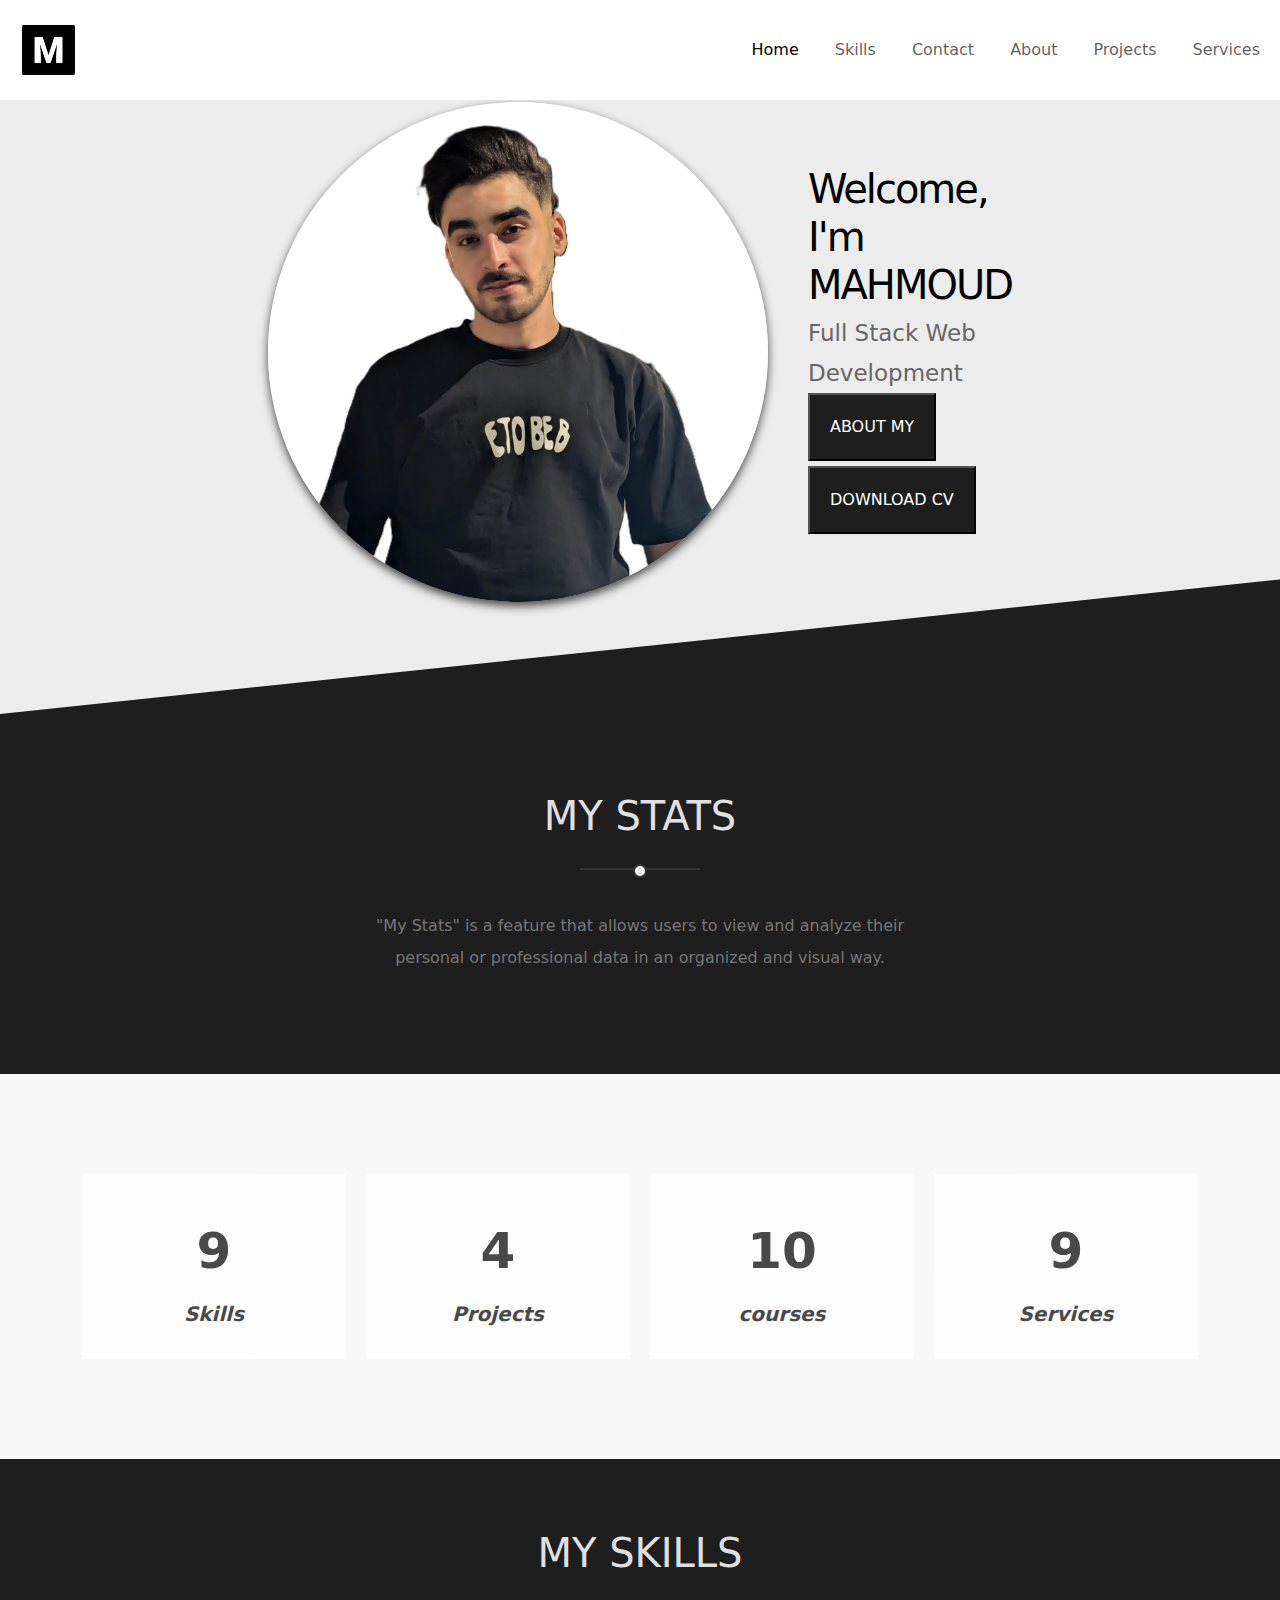
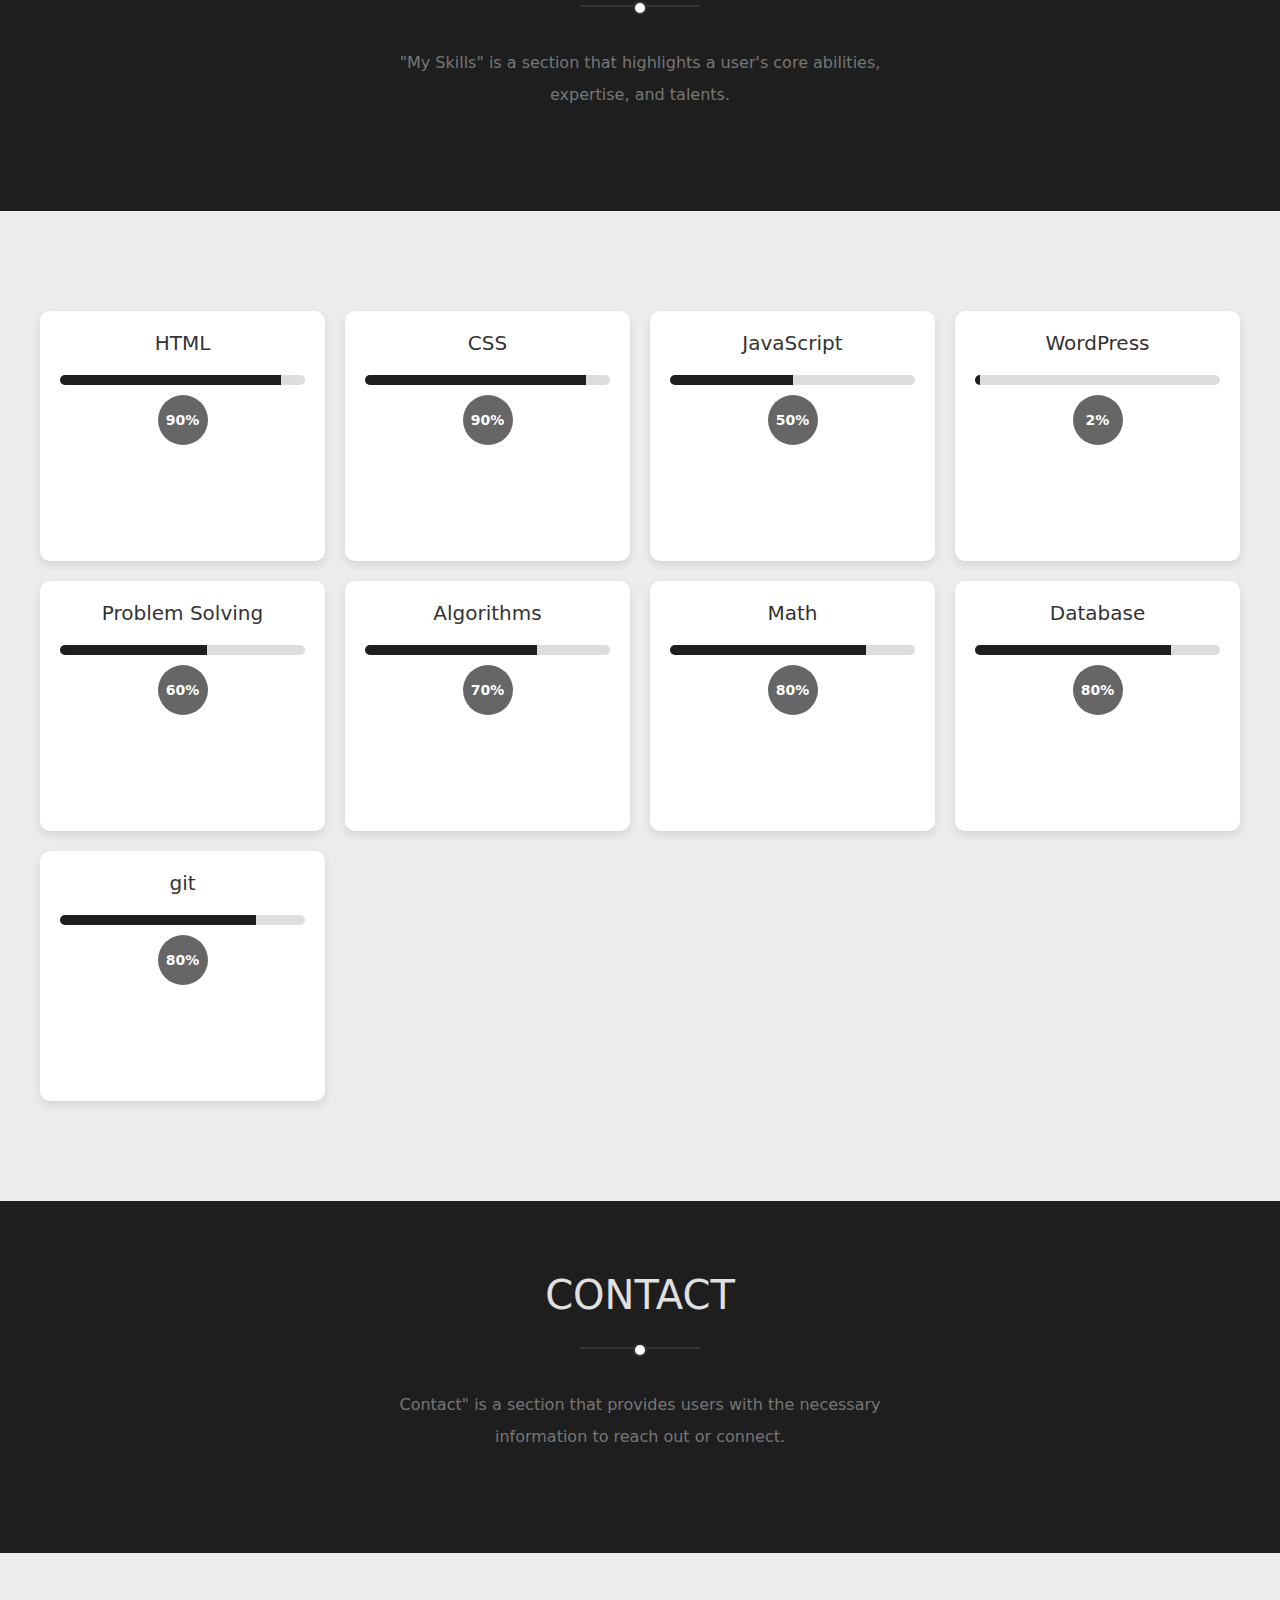
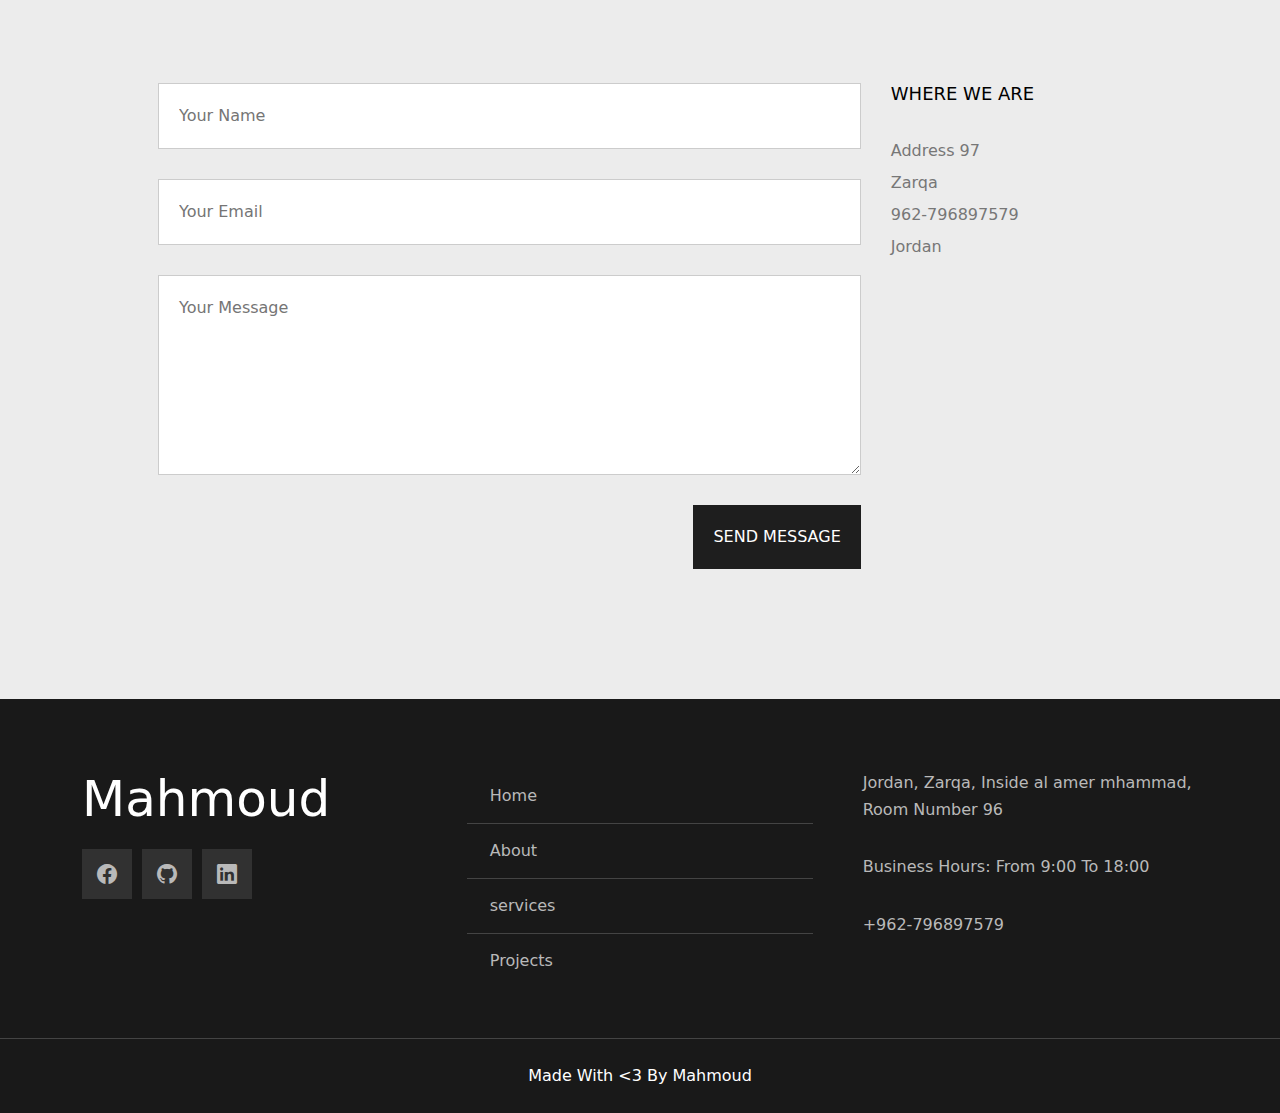
<file: index.html>
<!DOCTYPE html>
<html lang="en">
<head>
    <meta charset="UTF-8">
    <meta name="viewport" content="width=device-width, initial-scale=1.0">
    <title>portfolio</title>
 
    <link href="https://cdn.jsdelivr.net/npm/bootstrap-icons@1.11.1/font/bootstrap-icons.css" rel="stylesheet">
    <link href="https://cdn.jsdelivr.net/npm/bootstrap@5.3.3/dist/css/bootstrap.min.css" rel="stylesheet" integrity="sha384-QWTKZyjpPEjISv5WaRU9OFeRpok6YctnYmDr5pNlyT2bRjXh0JMhjY6hW+ALEwIH" crossorigin="anonymous">
    <link rel="stylesheet" href="master.css">

</head>
<body> 

     <!-- Start Header -->
      <style>
         .navbar {
  position: fixed;
  top: 0;
  left: 0;
  width: 100%;
  z-index: 10; 
 
}
body {
  padding-top: 102px; 
}

        
      </style>
      <nav class="navbar navbar-expand-lg " >
      <div class="container-fluid">
        <a class="navbar-brand " href="#"><img src="download.png"></a>
        
        <button class="navbar-toggler custom-toggler" type="button" data-bs-toggle="collapse" data-bs-target="#navbarNav" aria-controls="navbarNav" aria-expanded="false" aria-label="Toggle navigation">
          <span class="navbar-toggler-icon"></span>
        </button>
        <div class="collapse navbar-collapse" id="navbarNav">
          <ul class="navbar-nav">
            <li class="nav-item">
              <a class="nav-link active" aria-current="page" href="index.html">Home</a>
            </li>
            <li class="nav-item">
              <a class="nav-link" href="#skills">Skills</a>
            </li>
            <li class="nav-item">
              <a class="nav-link" href="#contant">Contact</a>
            </li>
            <li class="nav-item">
              <a class="nav-link" href="About.html">About</a>
            </li>
            <li class="nav-item">
              <a class="nav-link" href="Projects.html">Projects</a>
            </li>
            <li class="nav-item">
              <a class="nav-link" href="services.html">Services</a>
            </li>
          </ul>
        </div>
      </div>
    </nav> 
       <!-- End Header -->





       <!-- Start Landing -->




    <div class="landing">
      <div class="container"> 
         <div class="image">
          <img decoding="async" src="WhatsApp Image 2024-12-20 at 9.41.25 PM.jpeg" alt="" />
        </div>

        <div class="text">
          <h1>Welcome, I'm MAHMOUD</h1>
          <p>Full Stack Web Development</p>
          <form>
            <button type="submit" class="button" ><a href="About.html" style="color: white;">About my</a></button>
            <button type="submit" class="button" ><a style="color: white;" href="https://drive.google.com/file/d/1KwxTwUFx_n0mOz2yWOuT8O0FDj6jEriO/view?usp=sharing">Download CV</a></button>
          </form>
        </div>
      
      </div>
    </div>



 <!-- End Landing -->



 <!-- Start Stats -->
   <div class="main-heading">
        <h2>My Stats</h2>
        <p>
          "My Stats" is a feature that allows users to view and analyze their personal or professional data in an organized and visual way.
        </p>
      </div> 
      <div class="stats" >
      
      <div class="container">
        <div class="box">
          <span class="number">9</span>
          <span class="text">Skills</span>
        </div>
        <div class="box">
          <span class="number">4</span>
          <span class="text">Projects</span>
        </div>
        <div class="box">
          <span class="number">10</span>
          <span class="text">courses</span>
        </div>
        <div class="box">
          <span class="number">9</span>
          <span class="text">Services</span>
        </div>
      </div>
    </div>
    <!-- End Stats -->
    
  
    <!-- Start Skills -->
         
          <div class="main-heading">
            <h2 id="skills">My Skills</h2>
            <p>
              "My Skills" is a section that highlights a user's core abilities, expertise, and talents.
            </p>
          </div>
          <div class="skills">
           <div class="container1">
            <div class="skills-grid">
              <div class="skills-card">
               
                  <h1>HTML</h1>
                  <div class="skill">
                      <div class="skill-bar">
                          <span style="width: 90%;"></span>
                      </div>
                      <div class="rate">90%</div>
                  </div>
              </div>
              <div class="skills-card">
                  <h1>CSS</h1>
                  <div class="skill">
                      <div class="skill-bar">
                          <span style="width: 90%;"></span>
                      </div>
                      <div class="rate">90%</div>
                  </div>
              </div>
              <div class="skills-card">
                  <h1>JavaScript</h1>
                  <div class="skill">
                       <div class="skill-bar">
                          <span style="width:50%;"></span>
                      </div>
                      <div class="rate">50%</div>
                  </div>
              </div>
              <div class="skills-card">
                  <h1>WordPress</h1>
                  <div class="skill">
                      <div class="skill-bar">
                          <span style="width: 2%;"></span>
                      </div>
                      <div class="rate">2%</div>
                  </div>
              </div>
              <div class="skills-card">
                  <h1>Problem Solving</h1>
                  <div class="skill">
                      <div class="skill-bar">
                          <span style="width: 60%;"></span>
                      </div>
                      <div class="rate">60%</div>
                  </div>
              </div>
              <div class="skills-card">
                <h1>Algorithms</h1>
                <div class="skill">
                      <div class="skill-bar">
                        <span style="width: 70%;"></span>
                    </div>
                    <div class="rate">70%</div>
                </div>
            </div>
              <div class="skills-card">
                  <h1>Math</h1>
                  <div class="skill">
                      <div class="skill-bar">
                          <span style="width: 80%;"></span>
                      </div>
                      <div class="rate">80%</div>
                  </div>
                 
              </div>
              <div class="skills-card">
                <h1>Database</h1>
                <div class="skill">
                    <div class="skill-bar">
                        <span style="width: 80%;"></span>
                    </div>
                    <div class="rate">80%</div>
                </div>
               
            </div>
            <div class="skills-card">
              <h1>git</h1>
              <div class="skill">
                  <div class="skill-bar">
                      <span style="width: 80%;"></span>
                  </div>
                  <div class="rate">80%</div>
              </div>
             
          </div>
          </div></div>

</div>
<!-- End Skills -->
 
 <!-- Start Contact -->

  
    
   
       <div class="main-heading">
  <h2 id="contant">Contact</h2>
      <p>
        Contact" is a section that provides users with the necessary information to reach out or connect.
      </p>
    </div> <div class="contact">
      <div class="container1">
   

    <div class="content">
      <form action="">
        <input class="main-input" type="text" name="name" placeholder="Your Name" />
        <input class="main-input" type="email" name="mail" placeholder="Your Email" />
        <textarea class="main-input" name="message" placeholder="Your Message"></textarea>
        <input type="submit" value="Send Message" />
      </form>
      <div class="info">
        <h4 style="color: black;">Where We Are</h4>
        <address> Address 97<br />Zarqa<br />962-796897579<br />Jordan</address>
      </div>
    </div>
  </div>
</div>
<!-- End Contact -->



    <!-- Start Footer -->
    <div class="footer">
      <div class="container">
        <div class="box">
          <h3>Mahmoud</h3>
          <ul class="social">
            <li>
              <a href="https://web.facebook.com/hamooda.alla?locale=ar_AR" class="facebook">
                <i class="bi bi-facebook"></i>
              </a>
            </li>
            <li>
              <a href="https://github.com/MahmoudAlla88" class="twitter">
                <i class="bi bi-github"></i>
              </a>
            </li>
            <li>
              <a href="https://www.linkedin.com/in/mahmoud-suliman-807547280/" class="youtube">
                <i class="bi bi-linkedin"></i>
              </a>
            </li>
          </ul>
          
        </div>
        <div class="box">
          <ul class="links">
            <li><a href="index.html">Home</a></li>
            <li><a href="About.html">About</a></li>
            <li><a href="services.html">services</a></li>
            <li><a href="Projects.html">Projects</a></li>
          </ul>
        </div>
        <div class="box">
          <div class="line">
            <i class="fas fa-map-marker-alt fa-fw"></i>
            <div class="info">Jordan, Zarqa, Inside al amer mhammad, Room Number 96</div>
          </div>
          <div class="line">
            <i class="far fa-clock fa-fw"></i>
            <div class="info">Business Hours: From 9:00 To 18:00</div>
          </div>
          <div class="line">
            <i class="fas fa-phone-volume fa-fw"></i>
            <div class="info">
              <span>+962-796897579</span>
              
            </div>
          </div>
        </div>
      </div>
      <p class="copyright">Made With &lt;3 By Mahmoud</p>
    </div>
    <!-- End Footer -->





   
  

 
</body>
</html>
</file>
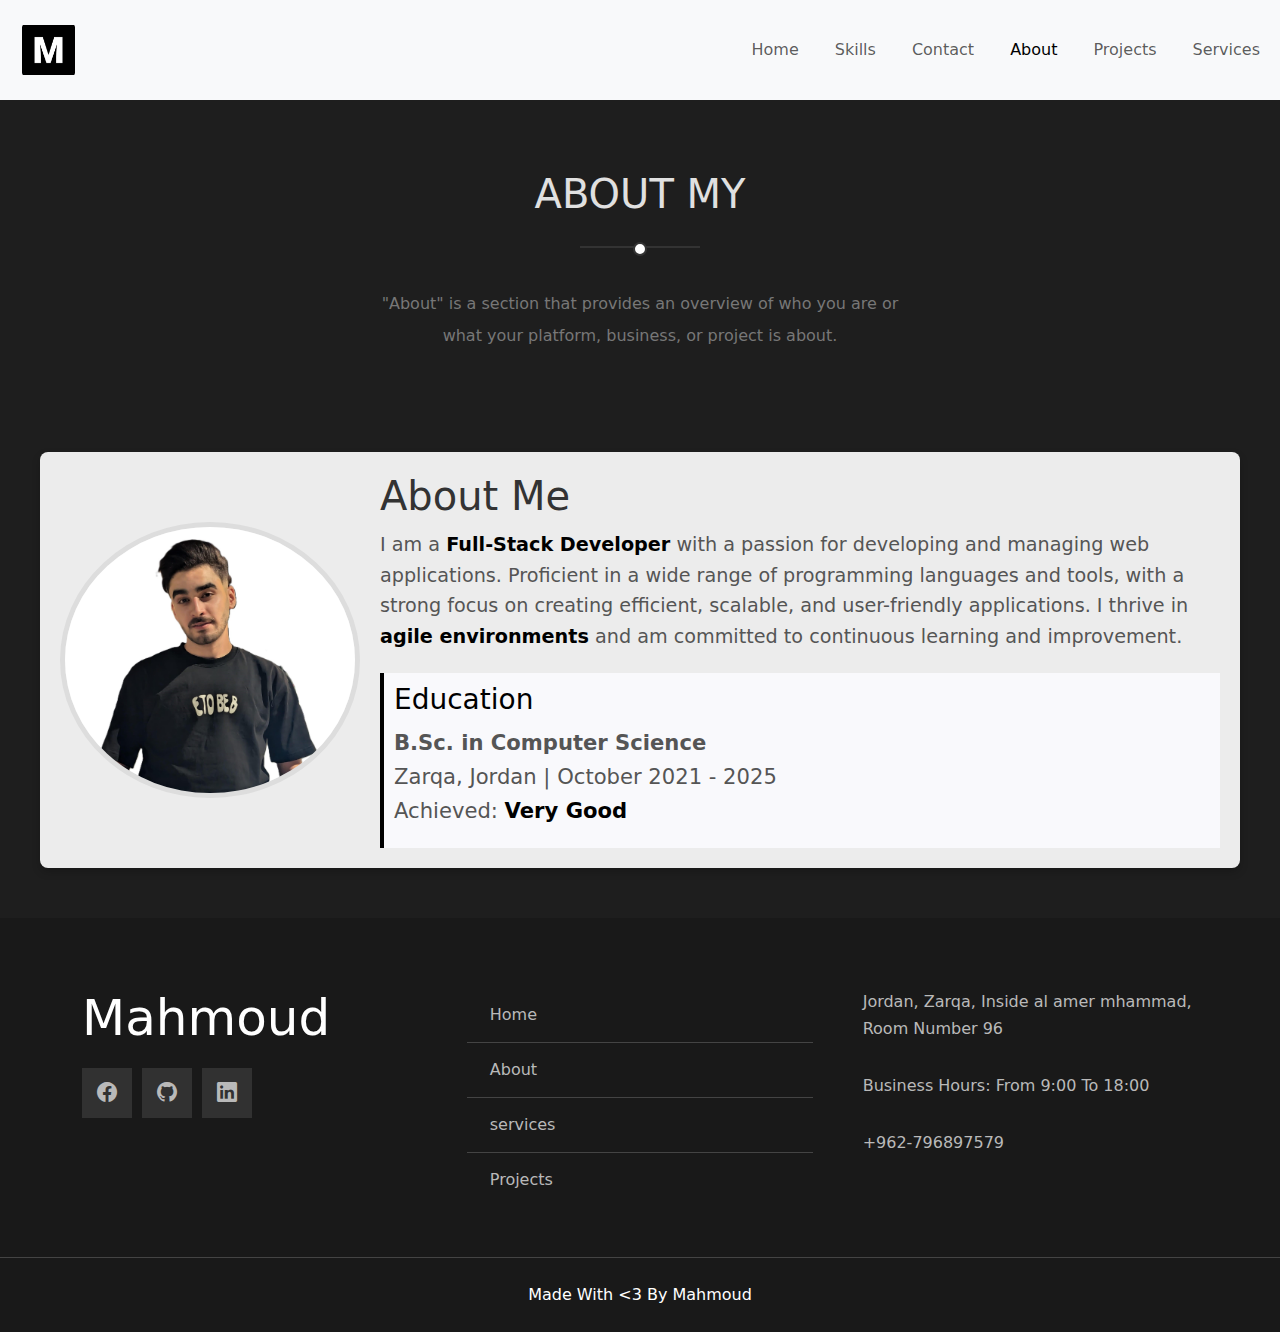
<file: About.html>
<!DOCTYPE html>
<html lang="en">
<head>
    <meta charset="UTF-8">
    <meta name="viewport" content="width=device-width, initial-scale=1.0">
    <title>portfolio</title>
 
    <link href="https://cdn.jsdelivr.net/npm/bootstrap-icons@1.11.1/font/bootstrap-icons.css" rel="stylesheet">
    <link href="https://cdn.jsdelivr.net/npm/bootstrap@5.3.3/dist/css/bootstrap.min.css" rel="stylesheet" integrity="sha384-QWTKZyjpPEjISv5WaRU9OFeRpok6YctnYmDr5pNlyT2bRjXh0JMhjY6hW+ALEwIH" crossorigin="anonymous">
    <link rel="stylesheet" href="master.css">

</head>
<body> 
     <!-- Start Header -->
     <nav class="navbar navbar-expand-lg bg-body-tertiary">
        <div class="container-fluid">
          <a class="navbar-brand " href="#"><img src="download.png"></a>
          <button class="navbar-toggler" type="button" data-bs-toggle="collapse" data-bs-target="#navbarNav" aria-controls="navbarNav" aria-expanded="false" aria-label="Toggle navigation">
            <span class="navbar-toggler-icon"></span>
          </button>
          <div class="collapse navbar-collapse" id="navbarNav">
            <ul class="navbar-nav ">
              <li class="nav-item">
                <a class="nav-link " aria-current="page" href="index.html">Home</a>
              </li>
              <li class="nav-item">
                <a class="nav-link" href="index.html">Skills</a>
              </li>
              <li class="nav-item">
                <a class="nav-link" href="index.html">Contact</a>
              </li>
              <li class="nav-item">
                <a class="nav-link active" href="About.html">About</a>
              </li>
              <li class="nav-item">
                <a class="nav-link" href="Projects.html">Projects</a>
              </li>
              <li class="nav-item">
                <a class="nav-link" href="services.html">Services</a>
              </li>
            </ul>
          </div>
        </div>
      </nav>
           <!-- End Header -->
<!-- start About -->
 <div class="main-heading" >
        <h2>About My</h2>
        <p>
          "About" is a section that provides an overview of who you are or what your platform, business, or project is about. 
        </p>
      </div>
<div class="container12" style="background-color: var(--section-background); padding-bottom:20px ; padding-top: 20px;">
   
    <div class="profile-picture">
        <img src="WhatsApp Image 2024-12-20 at 9.41.25 PM.jpeg"alt="Your Profile Picture">
    </div>
    <div class="info">
        <h1>About Me</h1>
        <p>
            I am a <span class="highlight "style="color: black;">Full-Stack Developer</span> with a passion for developing and managing web applications. 
            Proficient in a wide range of programming languages and tools, with a strong focus on creating efficient, scalable, 
            and user-friendly applications. I thrive in <span class="highlight"style="color: black;">agile environments</span> and am committed to 
            continuous learning and improvement.
        </p>
        <div class="education">
            <h3 style="color: black;">Education</h3>
            <p>
                <strong>B.Sc. in Computer Science</strong><br>
                Zarqa, Jordan | October 2021 - 2025<br>
                Achieved: <span style="color: black;" class="highlight">Very Good</span>
            </p>
        </div>
    </div>
</div>



 <!-- Start Footer -->
 <div class="footer">
  <div class="container">
    <div class="box">
      <h3>Mahmoud</h3>
      <ul class="social">
        <li>
          <a href="https://web.facebook.com/hamooda.alla?locale=ar_AR" class="facebook">
            <i class="bi bi-facebook"></i>
          </a>
        </li>
        <li>
          <a href="https://github.com/MahmoudAlla88" class="twitter">
            <i class="bi bi-github"></i>
          </a>
        </li>
        <li>
          <a href="https://www.linkedin.com/in/mahmoud-suliman-807547280/" class="youtube">
            <i class="bi bi-linkedin"></i>
          </a>
        </li>
      </ul>
      
    </div>
    <div class="box">
      <ul class="links">
        <li><a href="index.html">Home</a></li>
        <li><a href="About.html">About</a></li>
        <li><a href="services.html">services</a></li>
        <li><a href="Projects.html">Projects</a></li>
      </ul>
    </div>
    <div class="box">
      <div class="line">
        <i class="fas fa-map-marker-alt fa-fw"></i>
        <div class="info">Jordan, Zarqa, Inside al amer mhammad, Room Number 96</div>
      </div>
      <div class="line">
        <i class="far fa-clock fa-fw"></i>
        <div class="info">Business Hours: From 9:00 To 18:00</div>
      </div>
      <div class="line">
        <i class="fas fa-phone-volume fa-fw"></i>
        <div class="info">
          <span>+962-796897579</span>
          
        </div>
      </div>
    </div>
  </div>
  <p class="copyright">Made With &lt;3 By Mahmoud</p>
</div>
<!-- End Footer -->
</body></html>
</file>
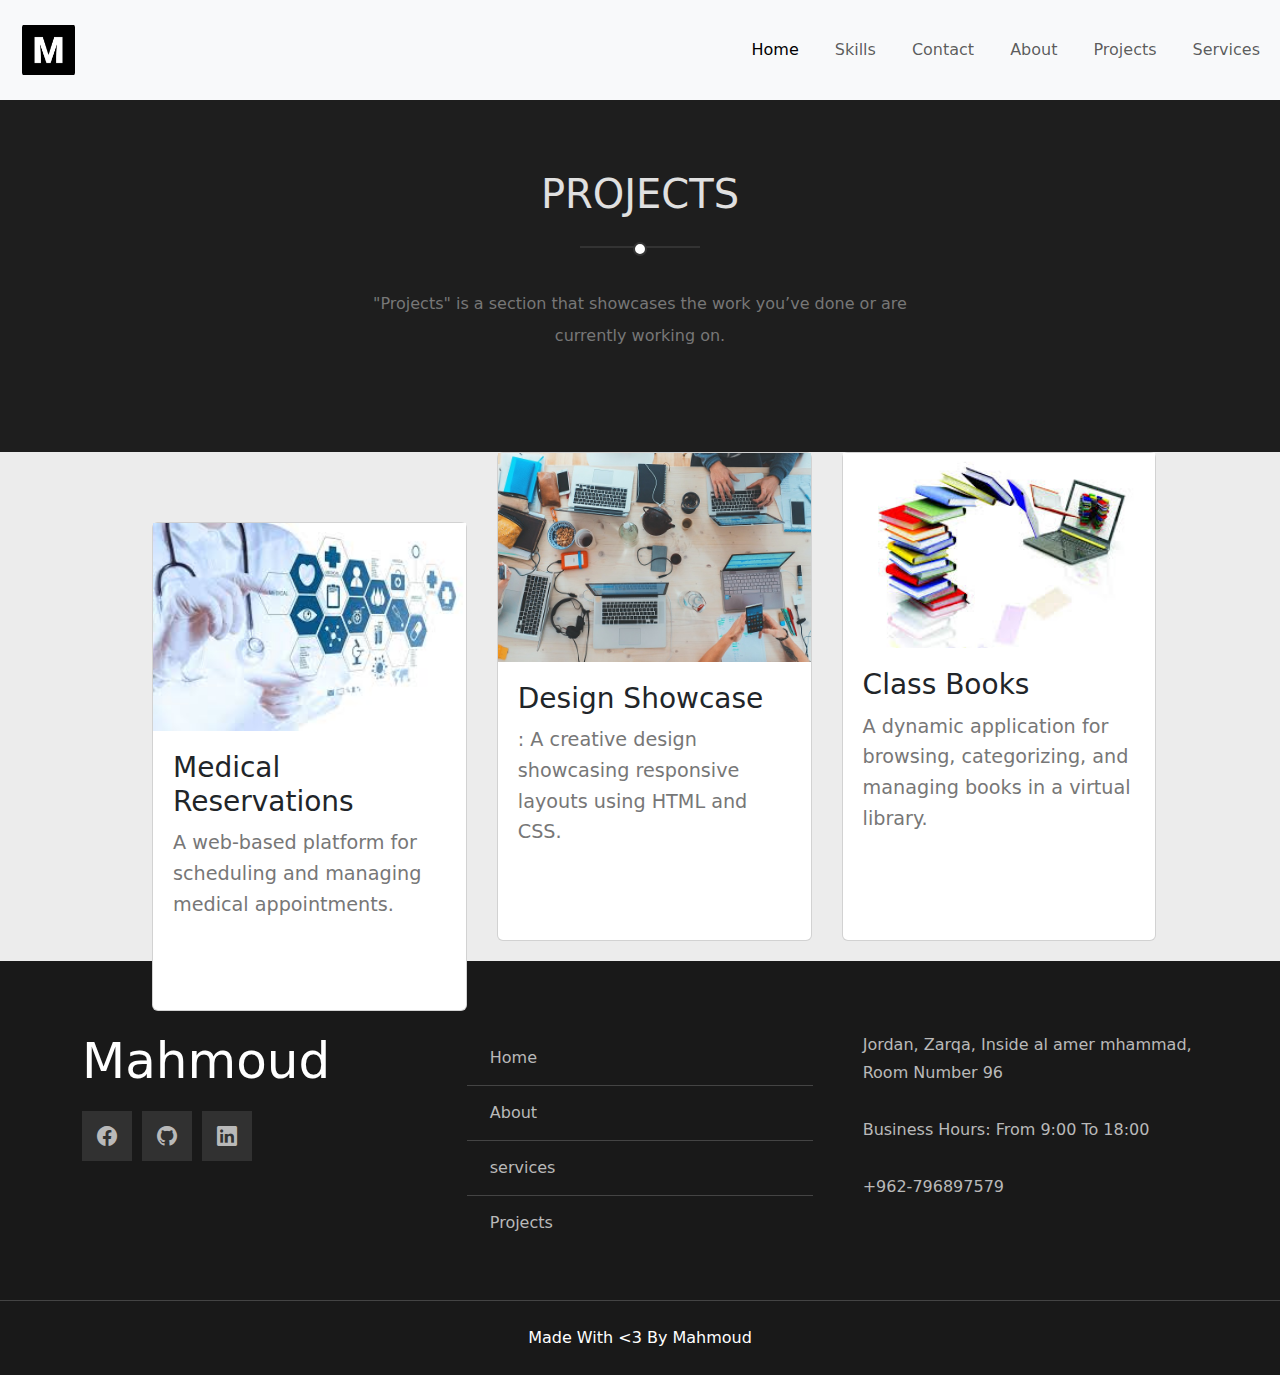
<file: Projects.html>
<!DOCTYPE html>
<html lang="en">
<head>
    <meta charset="UTF-8">
    <meta name="viewport" content="width=device-width, initial-scale=1.0">
    <title>portfolio</title>
 
    <link href="https://cdn.jsdelivr.net/npm/bootstrap-icons@1.11.1/font/bootstrap-icons.css" rel="stylesheet">
    <link href="https://cdn.jsdelivr.net/npm/bootstrap@5.3.3/dist/css/bootstrap.min.css" rel="stylesheet" integrity="sha384-QWTKZyjpPEjISv5WaRU9OFeRpok6YctnYmDr5pNlyT2bRjXh0JMhjY6hW+ALEwIH" crossorigin="anonymous">
    <link rel="stylesheet" href="master.css">

</head>
<body> 
     <!-- Start Header -->
     <nav class="navbar navbar-expand-lg bg-body-tertiary">
        <div class="container-fluid">
          <a class="navbar-brand " href="#"><img src="download.png"></a>
          <button class="navbar-toggler" type="button" data-bs-toggle="collapse" data-bs-target="#navbarNav" aria-controls="navbarNav" aria-expanded="false" aria-label="Toggle navigation">
            <span class="navbar-toggler-icon"></span>
          </button>
          <div class="collapse navbar-collapse" id="navbarNav">
            <ul class="navbar-nav ">
              <li class="nav-item">
                <a class="nav-link active" aria-current="page" href="index.html">Home</a>
              </li>
              <li class="nav-item">
                <a class="nav-link" href="index.html">Skills</a>
              </li>
              <li class="nav-item">
                <a class="nav-link" href="index.html">Contact</a>
              </li>
              <li class="nav-item">
                <a class="nav-link" href="About.html">About</a>
              </li>
              <li class="nav-item">
                <a class="nav-link" href="Projects.html">Projects</a>
              </li>
              <li class="nav-item">
                <a class="nav-link" href="services.html">Services</a>
              </li>
            </ul>
          </div>
        </div>
      </nav>
           <!-- End Header -->
<!-- start Projects -->
 <div class="main-heading">
        <h2>Projects</h2>
        <p>
          "Projects" is a section that showcases the work you’ve done or are currently working on. 
        </p></div>
        <!-- Start Portfolio -->
    <div class="portfolio" id="portfolio" style="background-color: var(--section-background); padding-bottom:20px ;">
        <div class="container">
          <div class="portfolio-content">
          <a href="https://github.com/MDproject12/Project1.git">  <div class="card" style="margin-top:70px ;">
              <img decoding="async" src="download.jpg" alt="" />
              <div class="info">
                <h3>Medical Reservations</h3>
                <p>A web-based platform for scheduling and managing medical appointments.</p>
              </div>
            </div></a>
            <a href="https://github.com/MahmoudAlla88/HTML_AND_CSS.git"> <div class="card">
              <img decoding="async" src="portfolio-2.jpg" alt="" />
              <div class="info">
                <h3>Design Showcase</h3>
                <p>: A creative design showcasing responsive layouts using HTML and CSS.</p>
              </div>
            </div></a>
            <a href="https://github.com/MahmoudAlla88/class_books.git">
            <div class="card">
              <img decoding="async" src="download (1).jpg" alt="" />
              <div class="info">
                <h3>Class Books</h3>
                <p>A dynamic application for browsing, categorizing, and managing books in a virtual library.</p>
              </div>
            </div></a>

          </div>
        </div>
      </div>





      </div>





       <!-- Start Footer -->
    <div class="footer" >
      <div class="container">
        <div class="box">
          <h3>Mahmoud</h3>
          <ul class="social">
            <li>
              <a href="https://web.facebook.com/hamooda.alla?locale=ar_AR" class="facebook">
                <i class="bi bi-facebook"></i>
              </a>
            </li>
            <li>
              <a href="https://github.com/MahmoudAlla88" class="twitter">
                <i class="bi bi-github"></i>
              </a>
            </li>
            <li>
              <a href="https://www.linkedin.com/in/mahmoud-suliman-807547280/" class="youtube">
                <i class="bi bi-linkedin"></i>
              </a>
            </li>
          </ul>
          
        </div>
        <div class="box">
          <ul class="links">
            <li><a href="index.html">Home</a></li>
            <li><a href="About.html">About</a></li>
            <li><a href="services.html">services</a></li>
            <li><a href="Projects.html">Projects</a></li>
          </ul>
        </div>
        <div class="box">
          <div class="line">
            <i class="fas fa-map-marker-alt fa-fw"></i>
            <div class="info">Jordan, Zarqa, Inside al amer mhammad, Room Number 96</div>
          </div>
          <div class="line">
            <i class="far fa-clock fa-fw"></i>
            <div class="info">Business Hours: From 9:00 To 18:00</div>
          </div>
          <div class="line">
            <i class="fas fa-phone-volume fa-fw"></i>
            <div class="info">
              <span>+962-796897579</span>
              
            </div>
          </div>
        </div>
      </div>
      <p class="copyright">Made With &lt;3 By Mahmoud</p>
    </div>
    <!-- End Footer -->
      </body>
</html>
</file>
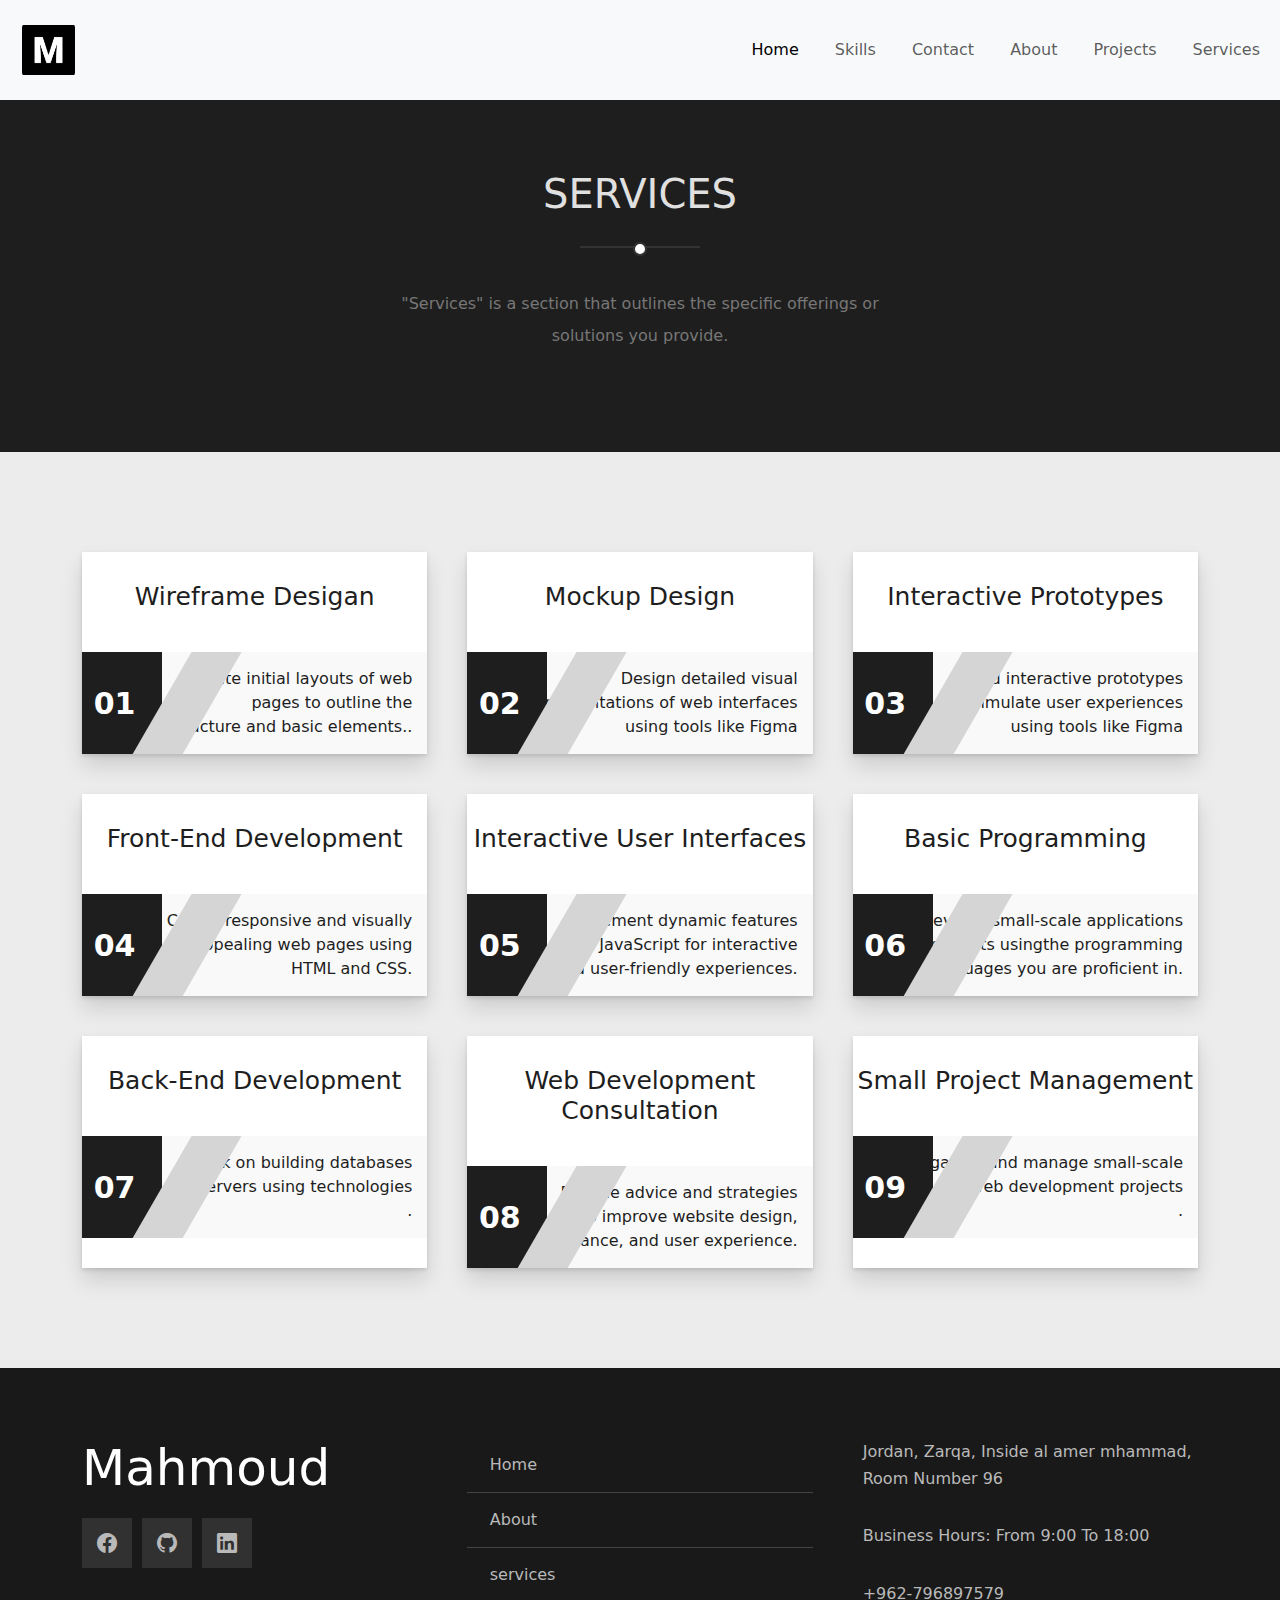
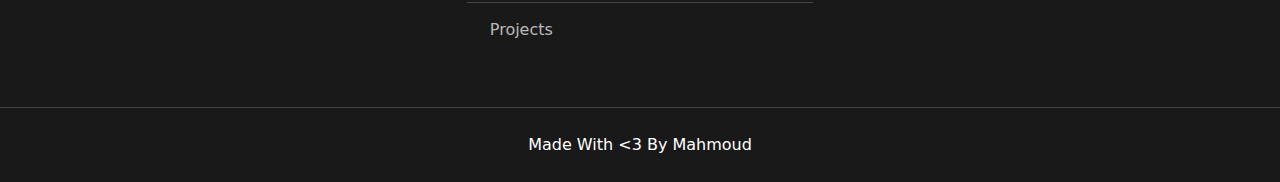
<file: services.html>
<!DOCTYPE html>
<html lang="en">
<head>
    <meta charset="UTF-8">
    <meta name="viewport" content="width=device-width, initial-scale=1.0">
    <title>portfolio</title>
 
    <link href="https://cdn.jsdelivr.net/npm/bootstrap-icons@1.11.1/font/bootstrap-icons.css" rel="stylesheet">
    <link href="https://cdn.jsdelivr.net/npm/bootstrap@5.3.3/dist/css/bootstrap.min.css" rel="stylesheet" integrity="sha384-QWTKZyjpPEjISv5WaRU9OFeRpok6YctnYmDr5pNlyT2bRjXh0JMhjY6hW+ALEwIH" crossorigin="anonymous">
    <link rel="stylesheet" href="master.css">

</head>
<body> 
     <!-- Start Header -->
     <nav class="navbar navbar-expand-lg bg-body-tertiary"  >
      <div class="container-fluid">
        <a class="navbar-brand " href="#"><img src="download.png"></a>
        <button class="navbar-toggler" type="button" data-bs-toggle="collapse" data-bs-target="#navbarNav" aria-controls="navbarNav" aria-expanded="false" aria-label="Toggle navigation">
          <span class="navbar-toggler-icon" ></span>
        </button>
        <div class="collapse navbar-collapse" id="navbarNav">
          <ul class="navbar-nav ">
            <li class="nav-item">
              <a class="nav-link active" aria-current="page" href="index.html">Home</a>
            </li>
            <li class="nav-item">
              <a class="nav-link" href="index.html">Skills</a>
            </li>
            <li class="nav-item">
              <a class="nav-link" href="index.html">Contact</a>
            </li>
            <li class="nav-item">
              <a class="nav-link" href="About.html">About</a>
            </li>
            <li class="nav-item">
              <a class="nav-link" href="Projects.html">Projects</a>
            </li>
            <li class="nav-item">
              <a class="nav-link" href="services.html">Services</a>
            </li>
          </ul>
        </div>
      </div>
    </nav>
       <!-- End Header -->
        <!-- Start services -->
        <div class="main-heading">
            <h2>services</h2>
            <p>
              "Services" is a section that outlines the specific offerings or solutions you provide. 
            </p>
          </div>

<div class="services" id="services">

    <div class="container">
      <div class="box">
        <i class="fas fa-user-shield fa-4x"></i>
        <h3>Wireframe Desigan</h3>
        <div class="info">
          <a href="#">Create initial layouts of web<br> pages to outline the<br> structure and basic elements..
</a>
        </div>
      </div>
      <div class="box">
        <i class="fas fa-tools fa-4x"></i>
        <h3>Mockup Design</h3>
        <div class="info">
          <a href="#">Design detailed visual<br>representations of web interfaces<br> using tools like Figma </a>
        </div>
      </div>
      <div class="box">
        <i class="fas fa-map-marked-alt fa-4x"></i>
        <h3>Interactive Prototypes</h3>
        <div class="info">
          <a href="#">Build interactive prototypes <br>to simulate user experiences<br> using tools like Figma </a>
        </div>
      </div>
      <div class="box">
        <i class="fas fa-laptop-code fa-4x"></i>
        <h3>Front-End Development</h3>
        <div class="info">
          <a href="#">Create responsive and visually <br>appealing web pages using<br> HTML and CSS.</a>
        </div>
      </div>
      <div class="box">
        <i class="fas fa-palette fa-4x"></i>
        <h3> Interactive User Interfaces</h3>
        <div class="info">
          <a href="#">Implement dynamic features <br>using JavaScript for interactive<br> and user-friendly experiences.</a>
        </div>
      </div>
      <div class="box">
        <i class="fas fa-bullhorn fa-4x"></i>
        <h3>Basic Programming</h3>
        <div class="info">
          <a href="#">Develop small-scale applications<br>  or scripts usingthe programming <br>languages you are proficient in.</a>
        </div>
      </div>
      <div class="box">
        <i class="fas fa-bullhorn fa-4x"></i>
        <h3>Back-End Development</h3>
        <div class="info">
          <a href="#">Work on building databases<br> and servers using technologies<br>.</a>
        </div>
      </div>
      <div class="box">
        <i class="fas fa-bullhorn fa-4x"></i>
        <h3>Web Development Consultation</h3>
        <div class="info">
          <a href="#">Provide advice and strategies<br> to improve website design, <br>performance, and user experience.</a>
        </div>
      </div>
      <div class="box">
        <i class="fas fa-bullhorn fa-4x"></i>
        <h3>Small Project Management</h3>
        <div class="info">
          <a href="#">Organize and manage small-scale<br> web development projects<br>.</a>
        </div>
      </div>
    </div>
  </div>



         <!-- End Serviecs -->
           <!-- Start Footer -->
    <div class="footer">
      <div class="container">
        <div class="box">
          <h3>Mahmoud</h3>
          <ul class="social">
            <li>
              <a href="https://web.facebook.com/hamooda.alla?locale=ar_AR" class="facebook">
                <i class="bi bi-facebook"></i>
              </a>
            </li>
            <li>
              <a href="https://github.com/MahmoudAlla88" class="twitter">
                <i class="bi bi-github"></i>
              </a>
            </li>
            <li>
              <a href="https://www.linkedin.com/in/mahmoud-suliman-807547280/" class="youtube">
                <i class="bi bi-linkedin"></i>
              </a>
            </li>
          </ul>
          
        </div>
        <div class="box">
          <ul class="links">
            <li><a href="index.html">Home</a></li>
            <li><a href="About.html">About</a></li>
            <li><a href="services.html">services</a></li>
            <li><a href="Projects.html">Projects</a></li>
          </ul>
        </div>
        <div class="box">
          <div class="line">
            <i class="fas fa-map-marker-alt fa-fw"></i>
            <div class="info">Jordan, Zarqa, Inside al amer mhammad, Room Number 96</div>
          </div>
          <div class="line">
            <i class="far fa-clock fa-fw"></i>
            <div class="info">Business Hours: From 9:00 To 18:00</div>
          </div>
          <div class="line">
            <i class="fas fa-phone-volume fa-fw"></i>
            <div class="info">
              <span>+962-796897579</span>
              
            </div>
          </div>
        </div>
      </div>
      <p class="copyright">Made With &lt;3 By Mahmoud</p>
    </div>
    <!-- End Footer -->
</file>
<file: master.css>
*{
    -webkit-box-sizing: border-box;
    -moz-box-sizing: border-box;
    box-sizing: border-box;
  }
  /* :root {
    
   
     --main-color:black;
    
   } */
   :root {
    --main-color: #1e1e1e;
    --secondary-color: #272727;
    --text-color: #e0e0e0;
    --accent-color: #4caf50;
    --box-shadow-color: rgba(0, 0, 0, 0.7);
 --main-transition: 0.3s;
     --main-padding-top: 100px;
     --main-padding-bottom: 100px;
     --section-background: #ececec;

  } 
  
  html {
    scroll-behavior: smooth;
    
  }
body {
  background-color: var(--main-color);
  color: var(--text-color);
}
  a {
    text-decoration: none;
  }
  ul {
    list-style: none;
    margin: 0;
    padding: 0;
  }

  .container1{
    padding-left: 10px;
    padding-right: 10px;
    margin-left: auto;
    margin-right: auto;
    background-color: var(--section-background);
    
  }
  .main-heading {
    text-align: center;
 
  }
  .main-heading h2 {
    font-weight: normal;
    font-size: 40px;
    position: relative;
    margin-bottom: 70px;
    margin-top: 70px;
    text-transform: uppercase;
  }
  .main-heading h2::before {
    content: "";
    position: absolute;
    left: 50%;
    transform: translateX(-50%);
    height: 2px;
    background-color: #333;
    bottom: -30px;
    width: 120px;
  }
  .main-heading h2::after {
    content: "";
    position: absolute;
    left: 50%;
    transform: translateX(-50%);
    width: 14px;
    height: 14px;
    border-radius: 50%;
    border: 2px solid #333;
    bottom: -38px;
    background-color: white;
  }
  .main-heading p {
    width: 550px;
    margin: 0 auto 100px;
    max-width: 100%;
    line-height: 2;
    color: #777;
  }
  /* End Components */






/* Start Header bootstrap */
  .navbar{
    height: 100px;
    background-color: white;
    
  }

.navbar-brand img{
  position: relative;
  width: 5Opx;
  height: 50px;
  left: 10px;
}
.navbar-nav{
  display: flex;
  color: #b9b9b9;
  width: 100%;
  justify-content: end;
}
.nav-item{
  margin-left: 20px; color: #b9b9b9;
} 
@media (max-width: 991px) {
  .navbar-collapse {
    display: none;
  }

  .navbar-toggler {
    display: block;
  }

  .navbar-toggler:hover + .navbar-collapse {
    display: flex;
    flex-direction: column;
    background-color: #f8f9fa;
     width: 90px; 
    position: absolute; 
    top: 100%; 
    right: 0;
  }
 

} .navbar-collapse {
    transition: all 0.3s ease-in-out;
  }


  /* End Header */



  .nav-item .nav-link:hover {
    transform: scale(1.1);
    transition: transform 0.3s ease-in-out;
  }
  



  /* Start Landing */
.landing {
  position: relative;
}
.landing::before {
  content: "";
  position: absolute;
  left: 0;
  top: -8px;
  width: 100%;
  height: 100%;
  background-color: #ececec;
  z-index: -1;
  transform: skewY(-6deg);
  transform-origin: top left;
}
.landing .container{
  display: flex;
  width: 60%;
  align-items: center;
  padding-bottom:120px;
  justify-content: center;
  /* border: 2px solid #ffffff; */
  
}
.landing .image img{
  position: relative;
  width: 500px;
  margin: 10px;
}
.image {
  width: 500px;
  height: 500px;
  border-radius: 50%;
  overflow: hidden;
  margin: auto;
  display: flex;
  justify-content: center;
  align-items: center;
  box-shadow: 0 4px 10px var(--box-shadow-color);
}

.image img {
  width: 100%;
  height: 100%;
  object-fit: cover;
} 
.landing .text {
  flex: 1;
  padding-left: 40px;
  width: 50%;
}
.landing .text h1 {
  font-size: 40px;
  margin: 0;
  letter-spacing: -2px;
  color: black;
}

.landing .text p {
  font-size: 23px;
  line-height: 1.7;
  margin: 5px 0 0;
  color: #666;
  max-width: 500px;
}
.button {
  background-color: var(--main-color);
  color: white;
  padding: 20px;
  margin-bottom: 5px;
  text-transform: uppercase;
  cursor: pointer; 
}

.button:hover {
    transform: scale(1.1);
    box-shadow: 0 0 10px rgba(0, 0, 0, 0.3);
    transition: all 0.3s ease;
  }

@media (max-width: 991px) {
  .landing .text {
    text-align: center;
    padding-top: 20px;
  }
}
@media (max-width: 767px) {
  .landing .text h1 {
    font-size: 28px;
    padding-top: 20px;
  }
}
@media (max-width: 991px) {
  .landing .text p {
    margin: 10px auto;
  }
}
@media (max-width: 767px) {
  .landing .text p {
    font-size: 18px;
  }
}
@media (max-width: 991px) {
  .landing .image {
    display: none;
  }
}
/* End Landing */
/* Start Stats */
.stats {
  padding-top: var(--main-padding-top);
  padding-bottom: var(--main-padding-bottom);
  position: relative;
  min-height: 300px;
  background-color: #777;

}
.stats::before {
  content: "";
  position: absolute;
  left: 0;
  top: 0;
  width: 100%;
  height: 100%;
  background-color: rgb(255 255 255 / 95%);
}
.stats h2 {
  font-weight: bold;
  font-size: 40px;
  width: fit-content;
  margin: 0 auto 50px;
  position: relative;
}
 .stats .container {
  display: grid;
  grid-template-columns: repeat(auto-fill, minmax(250px, 1fr));
  gap: 20px;
} 
.stats .box {
  background-color: white;
  padding: 30px 15px;
  text-align: center;
  position: relative;
  opacity: 0.8;
  transition: var(--main-transition);
}
.stats .box::before,
.stats .box::after {
  content: "";
  position: absolute;
  width: 2px;
  background-color: var(--main-color);
  transition: 1s;
  height: 0;
}
.stats .box::before {
  top: 0;
  right: 0;
}
.stats .box::after {
  left: 0;
  bottom: 0;
}
.stats .box:hover {
  opacity: 1;
}
.stats .box:hover::before,
.stats .box:hover::after {
  height: 100%;
}
.stats .box .number {
  display: block;
  font-size: 50px;
  font-weight: bold;
  margin-top: 10px;
  margin-bottom: 10px;
  color: var(--main-color);
}
.stats .box .text {
  color: var(--main-color);
  font-style: italic;
  font-size: 20px;
  font-weight: bold;
}






/* End Stats */





/* start skills */

.skills-grid {
  display: grid;
  padding-top: var(--main-padding-top);
   grid-template-columns: repeat(auto-fit, minmax(250px, 1fr)); 
  gap: 20px;
  width: 100%;
  max-width: 1200px;
  margin: 0 auto;
  padding-bottom: var(--main-padding-top);
}
.skills-card {
  background: #fff;
  box-shadow: 0 4px 8px rgba(0, 0, 0, 0.1);
  border-radius: 10px;
  padding: 20px;
  text-align: center;
  
  height: 250px;
}
.skills-card h1 {
  color: #333;
  margin-bottom: 20px;
  font-size: 20px;
}
.skill {
  margin-bottom: 15px;
  text-align: left;
}
.skill-title {
  font-size: 18px;
  color: #555;
  margin-bottom: 5px;
}
.skill-bar {
  background: #ddd;
  border-radius: 5px;
  overflow: hidden;
  position: relative;
  height: 10px;
}
.skill-bar span {
  display: block;
  height: 100%;
  background:var(--main-color);
}
.rate {
  font-size: 14px;
  color: #fff;
  background-color:#666;
  text-align: center;
  margin: 10px auto 0;
  font-weight: bold;
  width: 50px;
  height: 50px;
  line-height: 50px;
  border-radius: 50%;
}
.skills-header{
font-weight: bold;
font-size: 40px;
width: fit-content;
margin: 0 auto 50px;
position: relative;
}


/* End skills */



/* Start Contact */
.contact .container1{
  width: 80%;
padding-top: var(--main-padding-top);
padding-bottom: var(--main-padding-top);
}
.contact {
  
  background-color: #ececec;
  padding-top: var(--section-padding);
  padding-bottom: var(--section-padding);
  padding-bottom: 30px;
  padding-top:30px ;
}
.contact .content {
  display: flex;
  justify-content: space-between;
  width: 100%;
  margin-left: 20px;
  margin-right: 20px;
}
@media (max-width: 767px) {
  .contact .content {
    flex-direction: column;
  }
}
.contact .content form {
  flex-basis: 70%;
}
.contact .content form .main-input {
  padding: 20px;
  display: block;
  border: 1px solid #ccc;
  margin-bottom: 30px;
  width: 100%;
}
.contact .content form .main-input:focus {
  outline: none;
}
.contact .content form textarea.main-input {
  height: 200px;
}
.contact .content form input[type="submit"] {
  background-color: var(--main-color);
  color: white;
  padding: 20px;
  border: none;
  display: flex;
  margin-left: auto;
  text-transform: uppercase;
  cursor: pointer;
}
.contact .content .info {
  flex-basis: 25%;
  padding-left: 30px;
}
@media (max-width: 767px) {
  .contact .content .info {
    order: -1;
    text-align: center;
  }
}
.contact .content .info h4 {
  text-transform: uppercase;
  margin-bottom: 30px;
  font-weight: 500;
  font-size: 18px;
}
.contact .content .info .phone {
  display: block;
  color: #777;
  margin-bottom: 10px;
}
.contact .content .info h4:nth-of-type(2) {
  margin-top: 90px;
}
@media (max-width: 767px) {
  .contact .content .info h4:nth-of-type(2) {
    margin-top: 30px;
  }
}
.contact .content .info address {
  color: #777;
  line-height: 2;
}
@media (max-width: 767px) {
  .contact .content .info address {
    margin-bottom: 40px;
  }
}
.main-input:focus {
  border-color: var(--main-color);
  transform: scale(1.05);
  transition: transform 0.2s ease, border-color 0.2s ease;
}
/* End Contact */





/* Start Footer */
.footer {
  background-color: #191919;
  padding: 70px 0 0;
}
@media (max-width: 767px) {
  .footer {
    text-align: center;
  }
}
.footer .container {
  display: grid;
  grid-template-columns: repeat(auto-fill, minmax(250px, 1fr));
  gap: 40px;
}
.footer .box h3 {
  color: white;
  font-size: 50px;
  margin: 0 0 20px;
}
.footer .box .social {
  display: flex;
}
@media (max-width: 767px) {
  .footer .box .social {
    justify-content: center;
  }
}
.footer .box .social li {
  margin-right: 10px;
}
.footer .box .social li a {
  background-color: #313131;
  color: #b9b9b9;
  display: inline-flex;
  justify-content: center;
  align-items: center;
  width: 50px;
  height: 50px;
  font-size: 20px;
  transition: var(--main-transition);
}
.footer .box .social .facebook:hover {
  background-color: #1877f2;
}
.footer .box .social .twitter:hover {
  background-color: #545e64;
}
.footer .box .social .youtube:hover {
  background-color: #3769f4;
}
.footer .box .text {
  line-height: 2;
  color: #b9b9b9;
}
.footer .box .links li {
  padding: 15px 0;
  transition: var(--main-transition);
}
.footer .box .links li:not(:last-child) {
  border-bottom: 1px solid #444;
}
.footer .box .links li:hover {
  padding-left: 10px;
}
.footer .box .links li:hover a {
  color: white;
}
.footer .box .links li a {
  color: #b9b9b9;
  transition: var(--main-transition);
}
.footer .box .links li a::before {
  font-family: "Font Awesome 5 Free";
  content: "\F101";
  font-weight: 900;
  margin-right: 10px;
  color: var(--main-color);
}
.footer .box .line {
  display: flex;
  align-items: center;
  color: #b9b9b9;
  margin-bottom: 30px;
}
@media (max-width: 767px) {
  .footer .box .line {
    flex-direction: column;
  }
}
.footer .box .line i {
  font-size: 25px;
  color: var(--main-color);
  margin-right: 10px;
}
@media (max-width: 767px) {
  .footer .box .line i {
    margin-right: 0;
    margin-bottom: 15px;
  }
}
.footer .box .line .info {
  line-height: 1.7;
  flex: 1;
}
.footer .box .line .info span {
  display: block;
}
.footer .footer-gallery img {
  width: 78px;
  border: 3px solid white;
  margin: 2px;
}
.footer .copyright {
  padding: 25px 0;
  text-align: center;
  color: white;
  margin: 50px 0 0;
  border-top: 1px solid #444;
}
/* End Footer */






/* page2 */





/*Start About */
.container12{
  max-width: 1200px;
  margin: 50px auto;
  padding: 20px;
  background: #fff;
  box-shadow: 0 4px 8px rgba(0, 0, 0, 0.2);
  border-radius: 8px;
  display: flex;
  align-items: center;
  gap: 20px;
}
.profile-picture {
  flex: 1;
  max-width: 300px;
  text-align: center;
}
.profile-picture img {
  width: 100%;
  height: auto;
  border-radius: 50%;
  border: 5px solid #ddd;
}
.info {
  flex: 2;
}
.info h1 {
  font-size: 2.5em;
  margin-bottom: 10px;
  color: #333;
}
.info p {
  font-size: 1.2em;
  line-height: 1.6;
  margin: 10px 0;
  color: #555;
}
.info .highlight {
  color: #007bff;
  font-weight: bold;
}
.education {
  margin-top: 20px;
  font-size: 1.1em;
  background: #f9f9fc;
  padding: 10px;
  border-left: 4px solid black;
}

/* End About */

/* page 3 */
/* Start Project */
.container123{
  max-width: 1400px;
  margin: 40px auto;
  padding: 15px;
  background: var(#fff);
  box-shadow: 0 4px 8px rgba(0, 0, 0, 0.2);
  border-radius: 8px;
  display: flex;
  align-items: center;

  gap: 20px;
}
.portfolio {
  padding-top: var(--section-padding);
  padding-bottom: var(--section-padding);
  
}
.portfolio .portfolio-content {
  display: grid;
  grid-template-columns: repeat(auto-fill, minmax(300px, 2fr));
  grid-gap: 30px;
  margin-top: 80px;
margin-left: 70px;
  width: 90%;
  
}
.portfolio .portfolio-content .card {
  background-color: white;
  width: 100%;
  height: 100%;
}
.portfolio .portfolio-content .card img {
  max-width: 100%;
}
.portfolio .portfolio-content .card .info {
  padding: 20px;
}
.portfolio .portfolio-content .card .info h3 {
  margin: 0;
}
.portfolio .portfolio-content .card .info p {
  color: #777;
  line-height: 1.6;
  margin-bottom: 0;
}
.portfolio .card:hover {
  transform: translateY(-10px) scale(1.05);
  box-shadow: 0px 4px 20px rgba(0, 0, 0, 0.2);
  transition: all 0.3s ease-in-out;
}


/* End Project */







/* Start Services */
.services {
  padding-top: var(--main-padding-top);
  padding-bottom: var(--main-padding-bottom);
  position: relative;
  background-color: var(--section-background);
}
.services .container {
  display: grid;
  grid-template-columns: repeat(auto-fill, minmax(300px, 1fr));
  gap: 40px;
}
.services .box {
  background-color: white;
  box-shadow: 0 12px 20px 0 rgb(0 0 0 / 13%), 0 2px 4px 0 rgb(0 0 0 / 12%);
  counter-increment: services;
  transition: var(--main-transition);
  position: relative;
}
.services .box::before {
  content: "";
  left: 50%;
  transform: translateX(-50%);
  height: 3px;
  top: -3px;
  background-color: var(--main-color);
  position: absolute;
  width: 0;
  transition: var(--main-transition);
}
.services .box:hover {
  transform: translateY(-10px);
}
.services .box:hover::before {
  width: 100%;
}
.services .box > i {
  margin: 30px auto 20px;
  display: block;
  text-align: center;
  color: #d5d5d5;
}
.services .box > h3 {
  text-align: center;
  margin: 20px 0 40px;
  font-size: 25px;
  color: var(--main-color);
}
.services .box .info {
  padding: 15px;
  position: relative;
  background-color: #f9f9f9;
  text-align: right;
}
.services .box .info::before {
  content: "0" counter(services);
  position: absolute;
  background-color: var(--main-color);
  color: white;
  left: 0;
  top: 0;
  height: 100%;
  width: 80px;
  font-size: 30px;
  font-weight: bold;
  display: flex;
  justify-content: center;
  align-items: center;
  padding-right: 15px;
}
.services .box .info::after {
  content: "";
  position: absolute;
  background-color: #d5d5d5;
  top: 0;
  left: 80px;
  width: 50px;
  height: calc(100% + 0.4px);
  transform: skewX(-30deg);
}
.services .box .info a {
  color: var(--main-color);
}
/* End Services */
</file>
